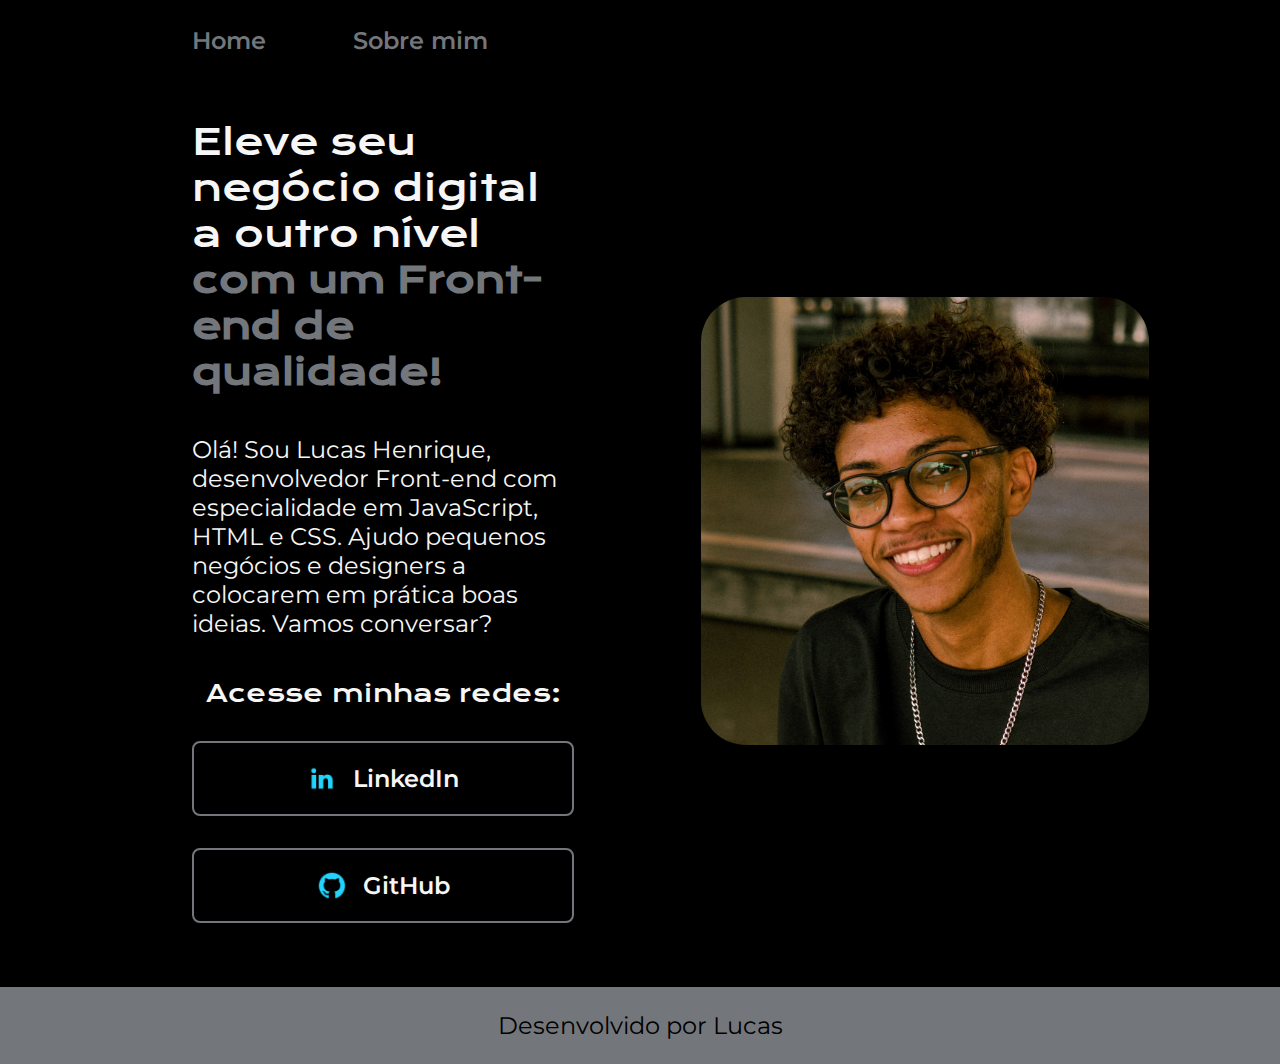
<file: index.html>
<!DOCTYPE html>
<html lang="pt-br">

<head>
    <meta charset="UTF-8">
    <meta name="viewport" content="width=device-width, initial-scale=1.0">
    <title>Alura</title>
    <link rel="stylesheet" href="./styles/styles.css">
</head>

<body>
    <header class="cabecalho"> 
        <nav class="cabecalho__menu">
            <a class="cabecaho_link" href="index.html">Home</a>
            <a class="cabecaho_link" href="about.html">Sobre mim</a>
        </nav>
    </header>

    <main class="apresentacao">
        <section class="apresentacao__conteudo">
            <h1 class="titulo"> Eleve seu negócio digital a outro nível <strong class="destaque-titulo"> com um Front-end de
                    qualidade!</strong></h1>
            <p class="text-one">Olá! Sou Lucas Henrique, desenvolvedor Front-end com especialidade em JavaScript, HTML e CSS. Ajudo pequenos
                negócios e designers a colocarem em prática boas ideias. Vamos conversar?
            </p>
          <div class="botoes_links">
            <h2 class="subtitulo_links">Acesse minhas redes:</h2>
            <a class="links_direcionamento" href="https://www.linkedin.com/in/lucas-henrique-a992b01b5/"target="_blank">
                <img class="assets"   src="./assets/linkedin.png" alt="">
                LinkedIn
            </a>
            <a class="links_direcionamento" href="https://github.com/LucasFerreiraH" target="_blank">
                <img class="assets"  src="./assets/github.png" alt="">
                GitHub</a>
        </div>
        </section>
        <img class="imagem_estilo"  src="./assets/perfillucas.jpg" alt="Lucas programando">
    </main>
    <footer class="rodape"> <p>Desenvolvido por Lucas</p> </footer>
</body>

</html>
</file>
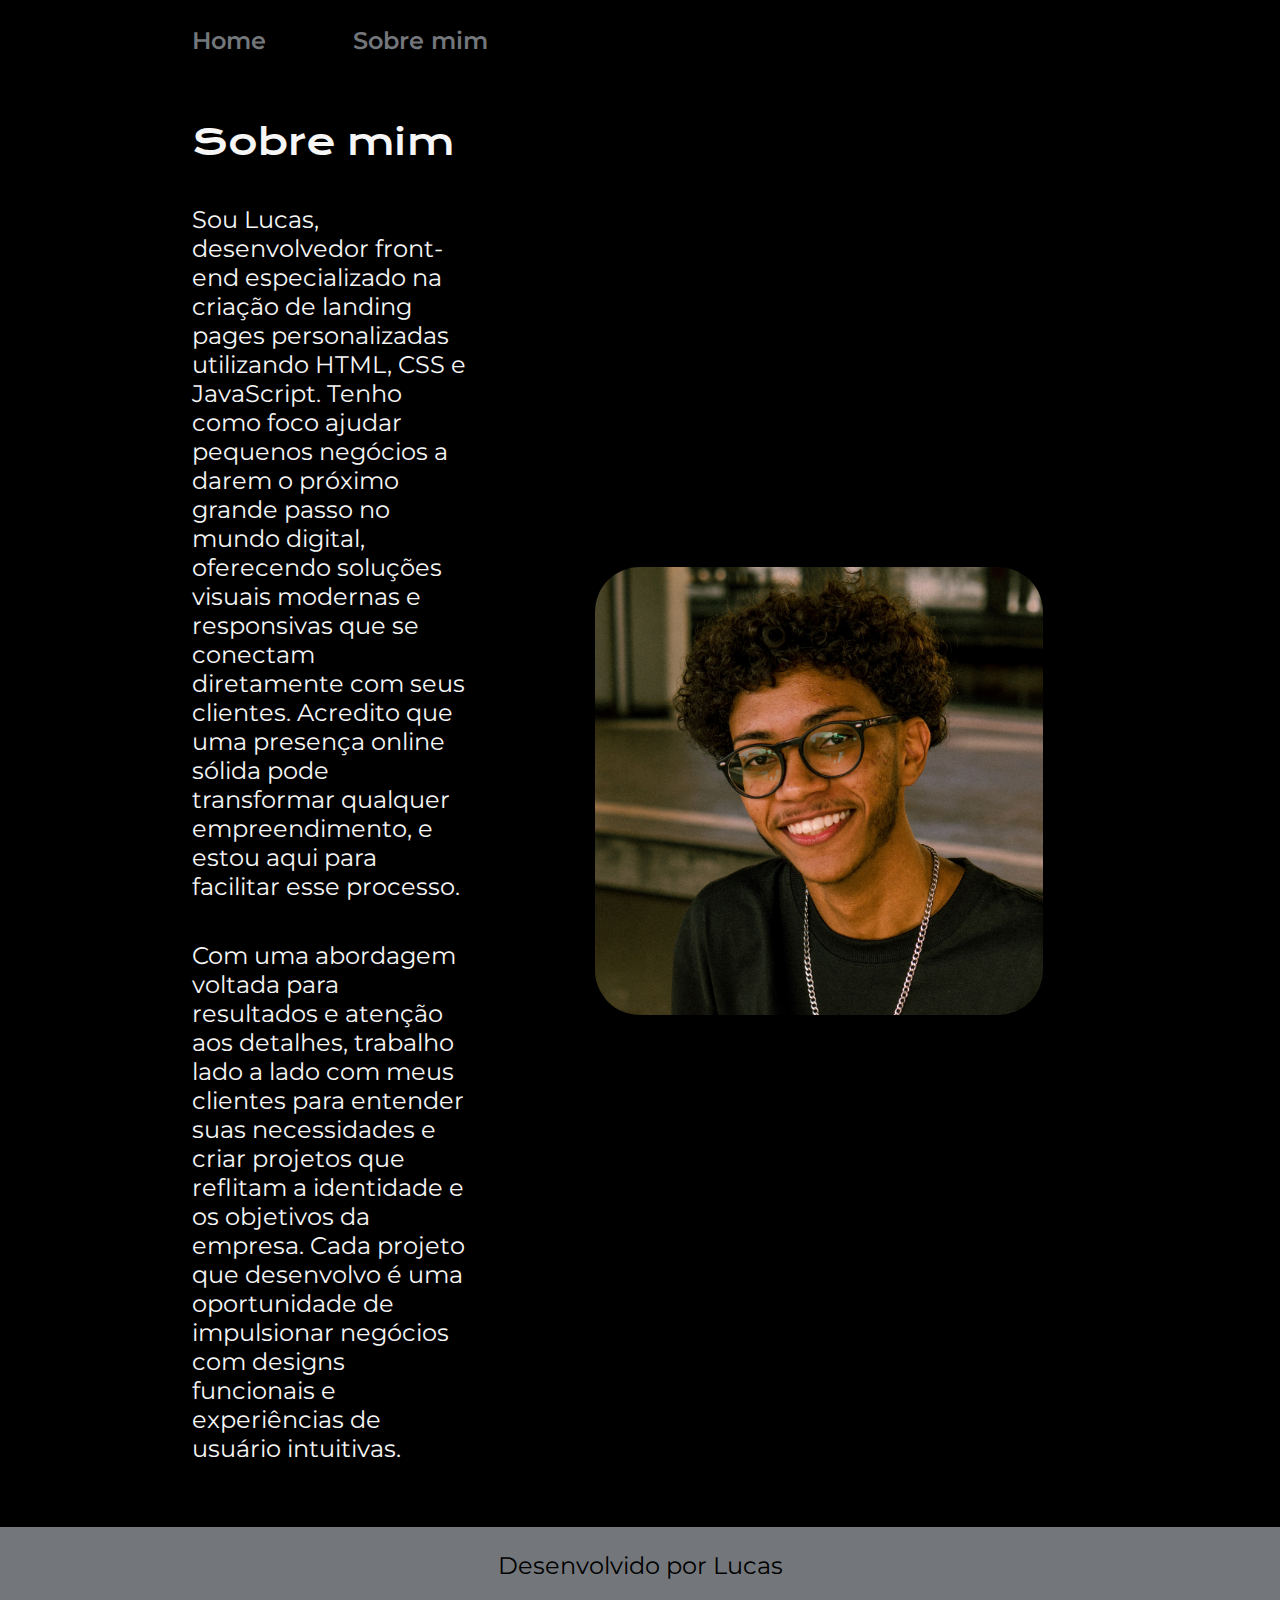
<file: about.html>
<!DOCTYPE html>
<html lang="pt-br">

<head>
    <meta charset="UTF-8">
    <meta name="viewport" content="width=device-width, initial-scale=1.0">
    <title>Sobre mim</title>
    <link rel="stylesheet" href="./styles/styles.css">
</head>

<body>
    <header class="cabecalho">
        <nav class="cabecalho__menu">
            <a class="cabecaho_link" href="index.html">Home</a>
            <a class="cabecaho_link" href="about.html">Sobre mim</a>
        </nav>
    </header>
    <main class="apresentacao">
        <section class="apresentacao__conteudo">
            <h1 class="titulo">Sobre mim</h1>
            <p class="text-one">Sou Lucas, desenvolvedor front-end especializado na criação de landing pages
                personalizadas utilizando HTML, CSS e JavaScript. Tenho como foco ajudar pequenos negócios a darem o
                próximo grande passo no mundo digital, oferecendo soluções visuais modernas e responsivas que se
                conectam diretamente com seus clientes. Acredito que uma presença online sólida pode transformar
                qualquer empreendimento, e estou aqui para facilitar esse processo.
            </p>
            <p class="text-one">Com uma abordagem voltada para resultados e atenção aos detalhes, trabalho lado a lado
                com meus clientes para entender suas necessidades e criar projetos que reflitam a identidade e os
                objetivos da empresa. Cada projeto que desenvolvo é uma oportunidade de impulsionar negócios com designs
                funcionais e experiências de usuário intuitivas.</p>
        </section>
        <img class="imagem_estilo"  src="./assets/perfillucas.jpg" alt="Lucas programando">

    </main>
    <footer class="rodape">
        <p>Desenvolvido por Lucas</p>
    </footer>
</body>

</html>
</file>
<file: styles/styles.css>
@import url('https://fonts.googleapis.com/css2?family=Josefin+Sans:ital,wght@0,100..700;1,100..700&family=Krona+One&family=Montserrat:ital,wght@0,100..900;1,100..900&display=swap');

:root {
--cor-principal: #000000;
--cor-secundaria: #f6f6f6;
--cor-terciaria: #73777B;
--cor-quartenaria: #22D4FD;
--cor-hover: #272727;

--fonte-principal: "Krona One", sans-serif;
--fonte-secundaria: 'montserrat', sans-serif;
}

* {
    margin: 0;
    padding: 0;
}

body {


    box-sizing: border-box;
    background-color: var(--cor-principal);
    color: var(--cor-secundaria);
}

.cabecalho {

    padding: 2% 0% 0% 15%;
}

.cabecalho__menu {

    display: flex;
    gap: 8%;
}

.cabecaho_link {

    font-family: var(--fonte-secundaria);
    font-weight: 600;
    font-size: 1.5rem;
    color: var(--cor-terciaria);
    text-decoration: none;
}

.cabecaho_link:hover {

    color: var(--cor-quartenaria);
    transition: 0.3s;
}

a {

    color: var(--cor-principal);
}

.destaque-titulo {
    color: var(--cor-terciaria);
}

.imagem_estilo {

    width: 50%;
    border-radius: 10%;
    margin: 5%;
    
}

.apresentacao {

    padding: 5% 15%;
    display: flex;
    align-items: center;
    justify-content: space-between;
    gap:82px;

}

.apresentacao__conteudo {

    width: 50%;
    display: flex;
    flex-direction: column;
    gap: 40px;
}

.titulo {

    font-size: 2.25rem;
    font-family: var(--fonte-principal);
    font-weight: 400;
    font-style: normal;
}

.text-one {

    font-size: 1.5rem;
    font-family: var(--fonte-secundaria);

}

.botoes_links {

    display: flex;
    flex-direction: column;
    justify-content: space-between;
    align-items: center;
    gap: 32px;
}

.links_direcionamento {
    display: flex;
    justify-content: center;
    gap: 16px;
    color: var(--cor-secundaria);
    border: 2px solid var(--cor-terciaria);
    width: 378px;
    text-align:center;
    border-radius: 8px;
    font-size: 1.5rem;
    font-weight: 600;
    padding: 21px 0px;
    text-decoration: none;
    font-family: var(--fonte-secundaria);

}

.links_direcionamento:hover{

background-color: var(--cor-hover);
color: var(--cor-quartenaria);
transition: 0.5s;
border-color: var(--cor-quartenaria)
}

.subtitulo_links {

    font-family: var(--fonte-principal);
    font-weight: 400;
    font-size: 1.5rem;
   
}

.assets {

    width: 30px;
    
}

.rodape {

    color: var(--cor-principal);
    background-color: var(--cor-terciaria);
    padding: 24px;
   text-align: center;
   font-family: var(--fonte-secundaria);
   font-size: 1.5rem;
   font-weight: 400;
}

@media (max-width: 1200px) {

    .cabecalho {
        padding: 10%;
    }

    .cabecalho__menu{
    justify-content:center;
    }

    .apresentacao {
        flex-direction: column-reverse;
        padding: 5%;
    }
    .apresentacao__conteudo {
        width: auto;
    }
}
</file>
